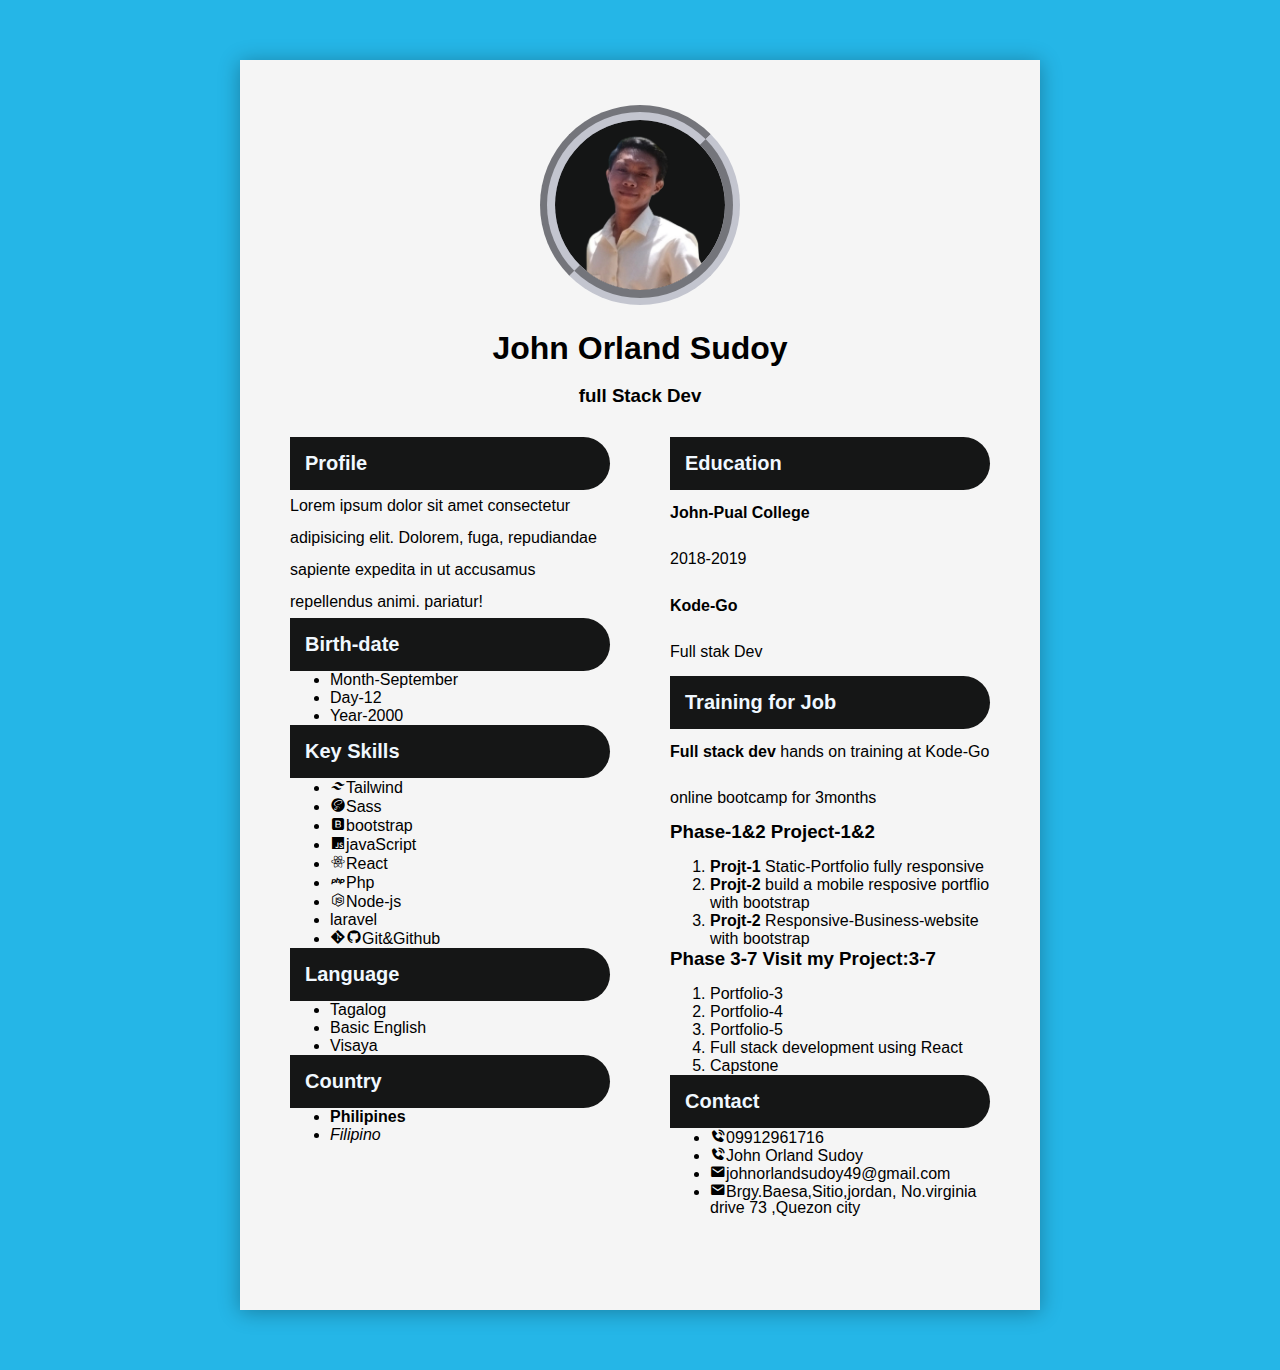
<file: resume.html>
<!DOCTYPE html>
<html lang="en">
<head>
    <meta charset="UTF-8">
    <meta name="viewport" content="width=device-width, initial-scale=1.0">
    <title>Document</title>
    <link href='https://unpkg.com/boxicons@2.1.4/css/boxicons.min.css' rel='stylesheet'> 
    <link rel="stylesheet" href="resume.css">
</head>
<body>
    <div class="container">
        <div class="header">
            <div class="images">
                <img src="jj.png" alt="john-profile-resume">
            </div>
                <h1>John Orland Sudoy</h1> <br>
                <h3>full Stack Dev</h3>
        </div>
            <div class="Main">
                <div class="left">
                <h2>Profile</h2>
                <p>Lorem ipsum dolor sit amet consectetur adipisicing elit. Dolorem, fuga, 
                    repudiandae sapiente expedita in ut accusamus repellendus animi. 
                    pariatur!</p>
                    <h2>Birth-date</h2>
                    <ul>
                        <li>Month-September</li>
                        <li>Day-12</li>
                        <li>Year-2000</li>
                    </ul>
                <h2>Key Skills</h2>
                        <ul>
                            <li><i class='bx bxl-tailwind-css'></i>Tailwind</li>
                            <li><i class='bx bxl-sass' ></i>Sass</li>
                            <li><i class='bx bxl-bootstrap' ></i>bootstrap</li>
                            <li><i class='bx bxl-javascript' ></i>javaScript</li>
                            <li><i class='bx bxl-react' ></i>React</li>
                            <li><i class='bx bxl-php' ></i>Php</li>
                            <li><i class='bx bxl-nodejs' ></i>Node-js</li>
                            <li>laravel</li>
                            <li><i class='bx bxl-git'><i class='bx bxl-github'></i></i>Git&Github</li>

                        </ul>      
                 <h2>Language</h2>
                        <ul>
                            <li>Tagalog</li>
                            <li>Basic English</li>
                            <li>Visaya</li>
                        </ul>    
                <h2>Country</h2> 
                         <ul>
                            <li><strong>Philipines</strong></li>
                            <li><i>Filipino</i></li>
                         </ul>
                   </div>

             <div class="right">
                <h2>Education</h2>
                <p> <strong>John-Pual College</strong> <br>
                2018-2019 </p>
                <p> <strong>Kode-Go</strong> <br> Full stak Dev</p>
                <h2>Training for Job</h2>
                <p> <strong>Full stack dev</strong> hands on training at Kode-Go online bootcamp for 3months </p>
                <h3>Phase-1&2 Project-1&2</h3>
                <ol>
                    <li> <b>Projt-1</b> Static-Portfolio fully responsive</li>
                    <li> <b>Projt-2</b> build a mobile resposive portflio with bootstrap</li>
                    <li> <b>Projt-2</b> Responsive-Business-website with bootstrap</li>
                </ol>
                <h3> <b>Phase 3-7</b> Visit my Project:3-7</h3>
                <ol>
                    <li>Portfolio-3</li>
                    <li>Portfolio-4</li>
                    <li>Portfolio-5</li>
                    <li>Full stack development using React</li>
                    <li>Capstone</li>
                </ol>
                <h2>Contact</h2>
                <ul>
                 <li><i class='bx bxs-phone-call' ></i>09912961716</li>
                 <li><i class='bx bxs-phone-call' ></i>John Orland Sudoy</li>
                 <li><i class='bx bxs-envelope' ></i>johnorlandsudoy49@gmail.com</li>
                 <li><i class='bx bxs-envelope' ></i>Brgy.Baesa,Sitio,jordan, No.virginia drive 73 ,Quezon city</li>
             </ul> 
                
             </div>
            </div>
            </div>
</body>
</html>
</file>
<file: resume.css>
@import url(https://fonts.googleapis.com/css2?family=Crimson+Pro:ital,wght@0,200..900;1,700);
*{
    box-sizing: border-box;
    padding: o;
    margin: 0;
    font-family: sans-serif;
}
body{
    background: rgb(37, 182, 231);
}
.container{
    background:#f5f5f5 ;
    max-width: 800px;
    margin:60px auto;
    height: 1250px;
    padding: 20px;
    box-shadow: 0 2px 20px rgba(0, 0, 0, 0.3);
}
.images {
    width: 200px;
    height: 200px;
    border-radius: 50%;
    background: rgb(20, 21, 21);
    overflow: hidden;
    margin: 25px auto;
    border: 15px groove rgb(195, 197, 207);
}
.images img{
    width: 100%;
}
.header{
    text-align: center;
   
}
.Main{
    display: flex;
    flex-wrap:wrap ;
}
.left{
    float: left;
    flex: 1;
    padding: 30px;
}
.left p{
  line-height: 2;  
}
h2{
    background-color: rgb(21, 22, 22);
    padding:15px ;
    color: aliceblue;
    font-size: 20px;
    border-radius: 0 50px 50px 0;
}
.right{
    float: right;
    flex: 1;
    padding: 30px;
}
.right h3{
    margin-bottom: 15px;
}
.right p{
    line-height: 2.9;
}
.right ul li{
     line-height: 1;
}
@media only screen and (min-width: 768px) and (max-width: 991px)  {
    container{
        width: 95%;
    }
    h2{
        font-size: 18px;
    }
}
@media  screen and (max-width:600px) {
    .Main{
      flex-direction: column;
    }
    .left, .right{
        flex: none;
        width: 100%;
    }
    .container{
        width: 95%;
        height: auto;

    }
    h2{
        font-size: 15px;
    }
}
</file>
